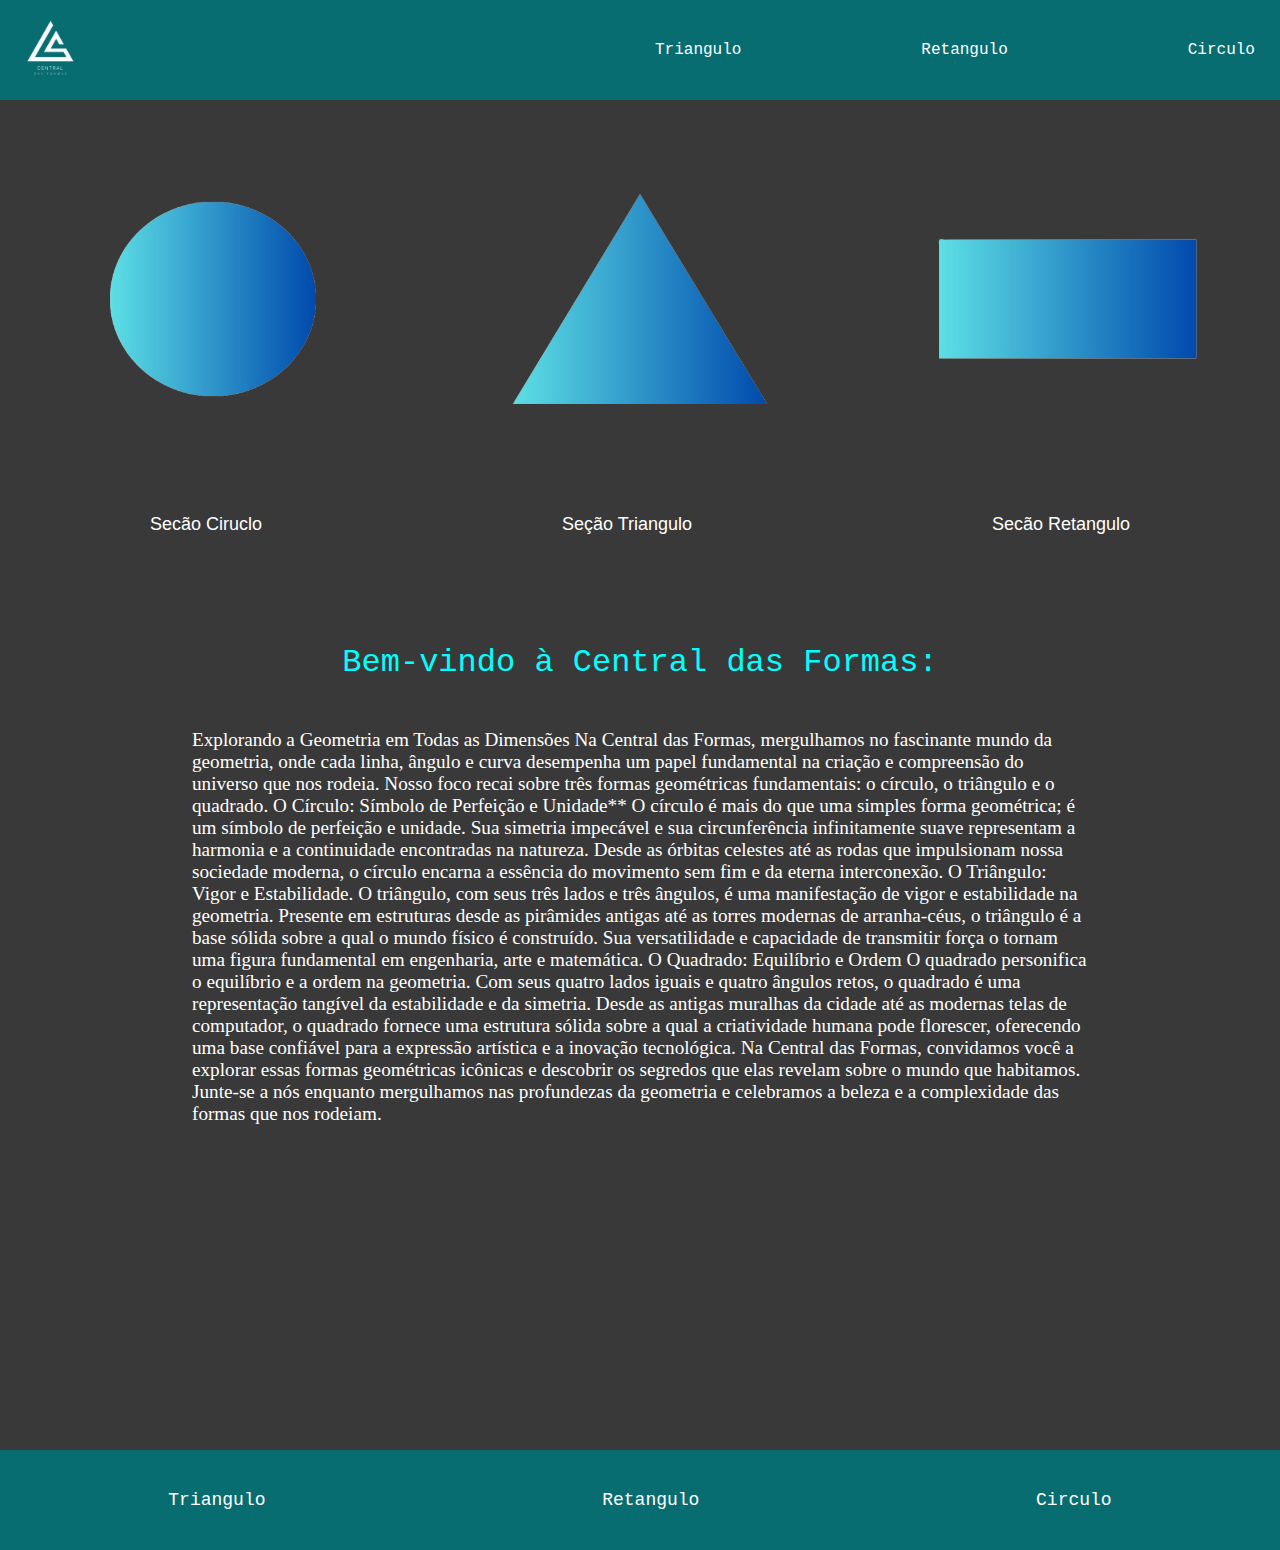
<file: index.html>
<!DOCTYPE html>
<html lang="pt-br">
  <head>
    <meta charset="UTF-8" />
    <meta name="viewport" content="width=device-width, initial-scale=1.0" />
    <link rel="stylesheet" href="assets/css/styles.css" />
    <title>Central das Formas: home</title>
  </head>
  <body>
    <header id="header">
      <div class="paiimg">
        <a href="index.html"><img
          src="img/incones/Loja_de_Surf-removebg-preview.png"
          alt="Logo"
          class="img1" 
        /></a>
      </div>
      <a href="triangulo.html" class="links">Triangulo</a>
      <a href="retangulo.html" class="links">Retangulo</a>
      <a href="circulo.html" class="links">Circulo</a>
    </header>

    <main id="main1">
      <div class="secimg">
        <img
          src="img/incones/Design_sem_nome-removebg-preview.png"
          href="circulo.html"
          class="imgensformas"
          width="25%"
        />
        <img
          src="img/incones/Design_sem_nome__1_-removebg-preview.png"
          href="triangulo.html"
          class="imagensformas"
          width="25%"
        />
        <img
          src="img/incones/Design_sem_nome__2_-removebg-preview.png"
          href="retangulo.html"
          class="imagensformas"
          width="25%"
        />
      </div>
      <div class="paitexts">
        <a href="circulo.html" class="textlinks">Secão Ciruclo</a>
        <a href="triangulo.html" class="textlinks">Seção Triangulo</a>
        <a href="retangulo.html" class="textlinks">Secão Retangulo</a>
      </div>
      <div class="textprincip">
        <h1 class="titulo1">Bem-vindo à Central das Formas:</h1>
        <p class="textparagrafo">
          Explorando a Geometria em Todas as Dimensões Na Central das Formas,
          mergulhamos no fascinante mundo da geometria, onde cada linha, ângulo
          e curva desempenha um papel fundamental na criação e compreensão do
          universo que nos rodeia. Nosso foco recai sobre três formas
          geométricas fundamentais: o círculo, o triângulo e o quadrado. O
          Círculo: Símbolo de Perfeição e Unidade** O círculo é mais do que uma
          simples forma geométrica; é um símbolo de perfeição e unidade. Sua
          simetria impecável e sua circunferência infinitamente suave
          representam a harmonia e a continuidade encontradas na natureza. Desde
          as órbitas celestes até as rodas que impulsionam nossa sociedade
          moderna, o círculo encarna a essência do movimento sem fim e da eterna
          interconexão. O Triângulo: Vigor e Estabilidade. O triângulo, com seus
          três lados e três ângulos, é uma manifestação de vigor e estabilidade
          na geometria. Presente em estruturas desde as pirâmides antigas até as
          torres modernas de arranha-céus, o triângulo é a base sólida sobre a
          qual o mundo físico é construído. Sua versatilidade e capacidade de
          transmitir força o tornam uma figura fundamental em engenharia, arte e
          matemática. O Quadrado: Equilíbrio e Ordem O quadrado personifica o
          equilíbrio e a ordem na geometria. Com seus quatro lados iguais e
          quatro ângulos retos, o quadrado é uma representação tangível da
          estabilidade e da simetria. Desde as antigas muralhas da cidade até as
          modernas telas de computador, o quadrado fornece uma estrutura sólida
          sobre a qual a criatividade humana pode florescer, oferecendo uma base
          confiável para a expressão artística e a inovação tecnológica. Na
          Central das Formas, convidamos você a explorar essas formas
          geométricas icônicas e descobrir os segredos que elas revelam sobre o
          mundo que habitamos. Junte-se a nós enquanto mergulhamos nas
          profundezas da geometria e celebramos a beleza e a complexidade das
          formas que nos rodeiam.
        </p>
      </div>
    </main>

    <footer id="foot">
      <a href="triangulo.html" class="links">Triangulo</a>
      <a href="retangulo.html" class="links">Retangulo</a>
      <a href="circulo.html" class="links">Circulo</a>
    </footer>
  </body>
</html>
</file>
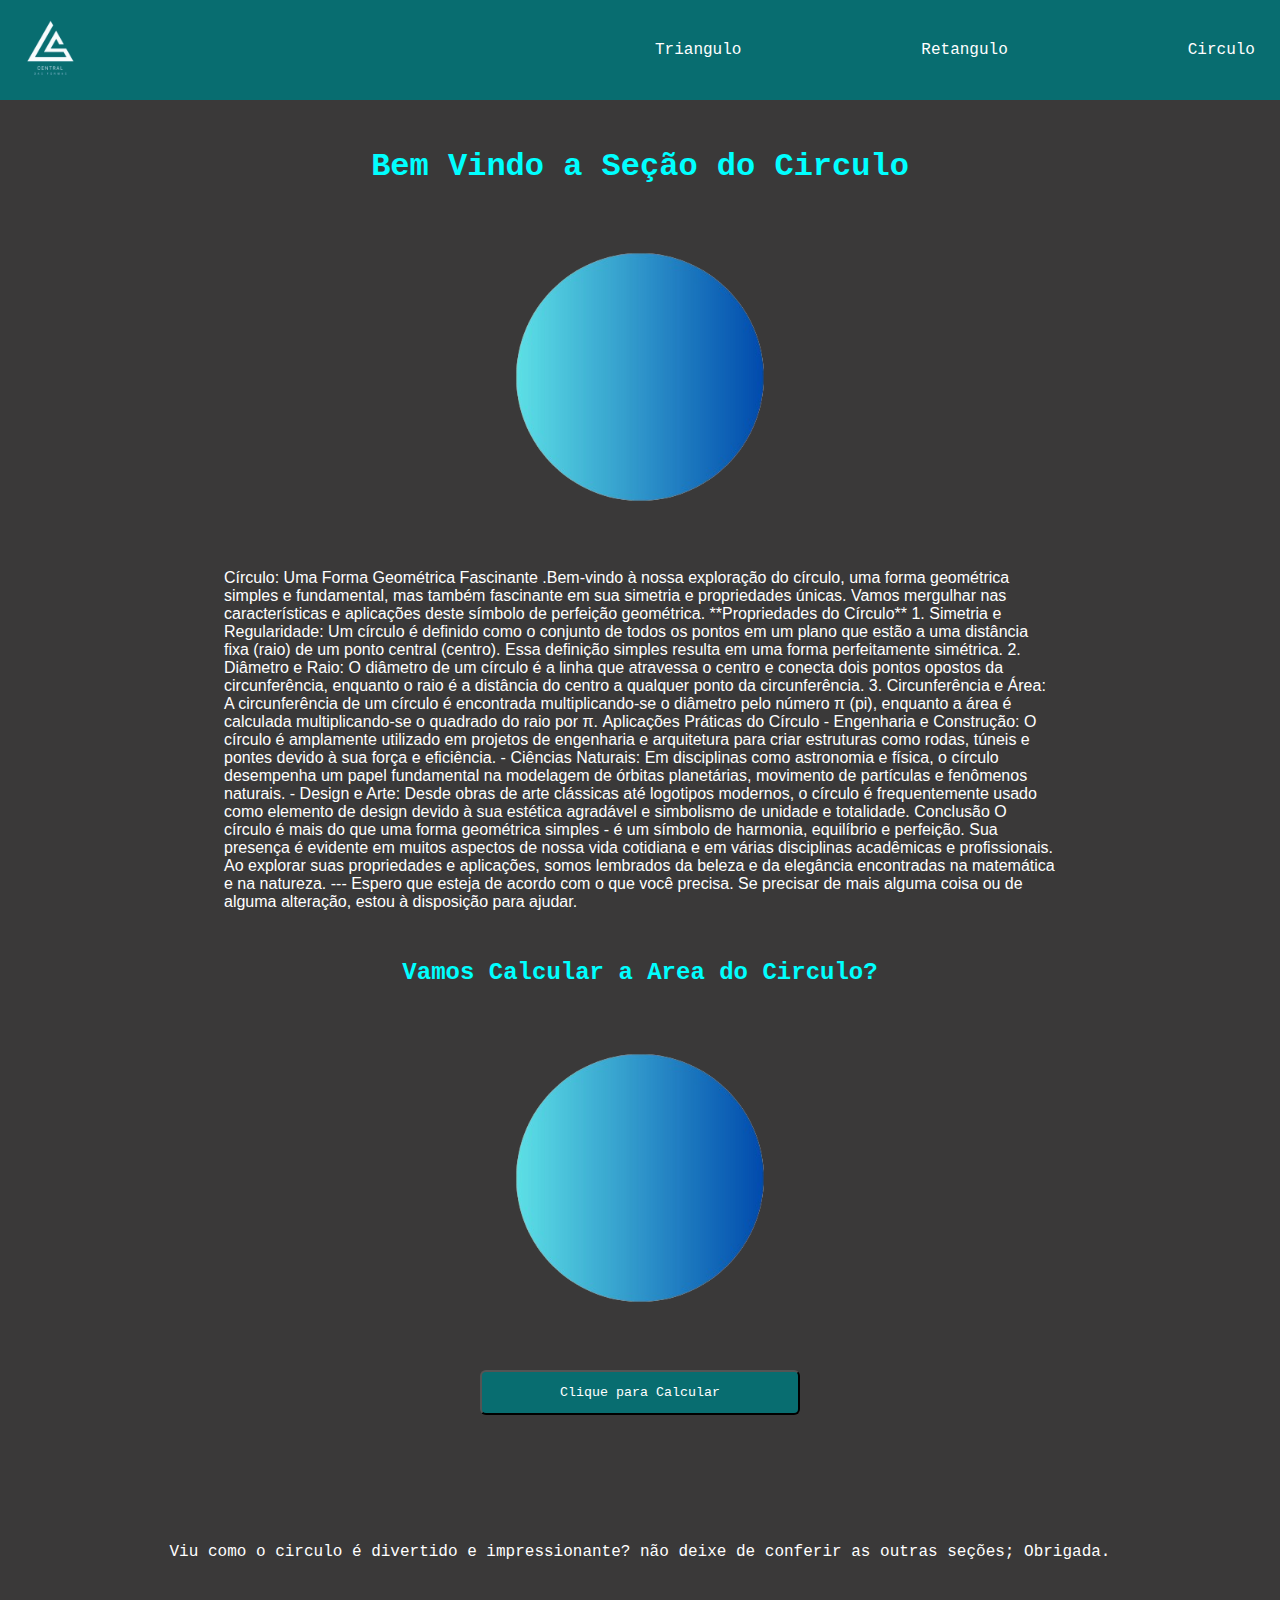
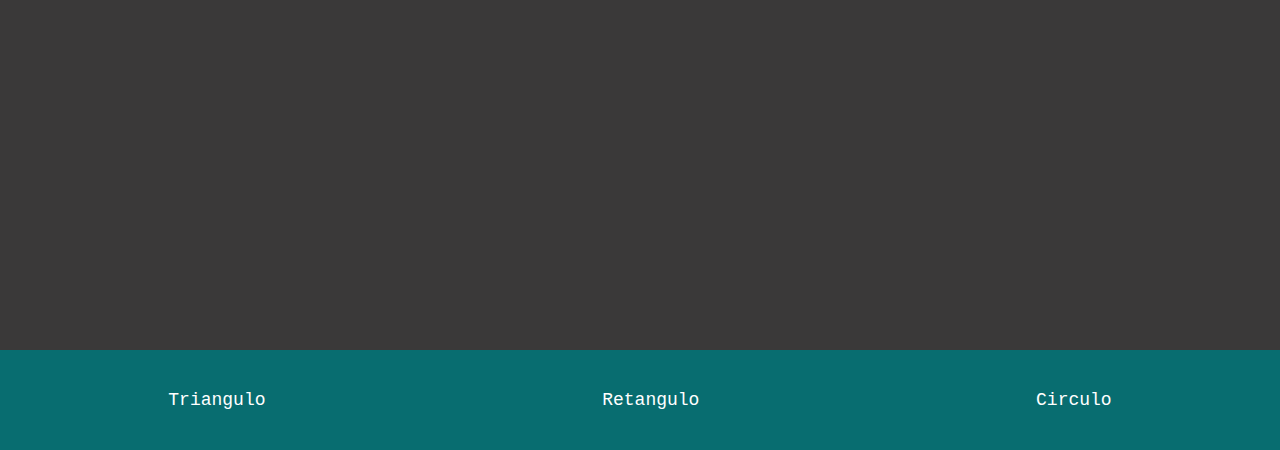
<file: circulo.html>
<!DOCTYPE html>
<html lang="pt-br">
  <head>
    <meta charset="UTF-8" />
    <meta name="viewport" content="width=device-width, initial-scale=1.0" />
    <link rel="stylesheet" href="assets/css/styles.css" />
    <title>Seção do Circulo</title>
  </head>
  <body>
    <header id="header">
      <div class="paiimg">
        <a href="index.html"
          ><img
            src="img/incones/Loja_de_Surf-removebg-preview.png"
            alt="Logo"
            class="img1"
        /></a>
      </div>
      <a href="triangulo.html" class="links">Triangulo</a>
      <a href="retangulo.html" class="links">Retangulo</a>
      <a href="circulo.html" class="links">Circulo</a>
    </header>

    <main id="mainpag2">
      <h1 class="titulopag2">Bem Vindo a Seção do Circulo</h1>
      <img
        src="img/incones/Design_sem_nome-removebg-preview.png"
        width="30%3,
            "
      />
      <p class="textopag2">
        Círculo: Uma Forma Geométrica Fascinante .Bem-vindo à nossa exploração
        do círculo, uma forma geométrica simples e fundamental, mas também
        fascinante em sua simetria e propriedades únicas. Vamos mergulhar nas
        características e aplicações deste símbolo de perfeição geométrica.
        **Propriedades do Círculo** 1. Simetria e Regularidade: Um círculo é
        definido como o conjunto de todos os pontos em um plano que estão a uma
        distância fixa (raio) de um ponto central (centro). Essa definição
        simples resulta em uma forma perfeitamente simétrica. 2. Diâmetro e
        Raio: O diâmetro de um círculo é a linha que atravessa o centro e
        conecta dois pontos opostos da circunferência, enquanto o raio é a
        distância do centro a qualquer ponto da circunferência. 3.
        Circunferência e Área: A circunferência de um círculo é encontrada
        multiplicando-se o diâmetro pelo número π (pi), enquanto a área é
        calculada multiplicando-se o quadrado do raio por π. Aplicações Práticas
        do Círculo - Engenharia e Construção: O círculo é amplamente utilizado
        em projetos de engenharia e arquitetura para criar estruturas como
        rodas, túneis e pontes devido à sua força e eficiência. - Ciências
        Naturais: Em disciplinas como astronomia e física, o círculo desempenha
        um papel fundamental na modelagem de órbitas planetárias, movimento de
        partículas e fenômenos naturais. - Design e Arte: Desde obras de arte
        clássicas até logotipos modernos, o círculo é frequentemente usado como
        elemento de design devido à sua estética agradável e simbolismo de
        unidade e totalidade. Conclusão O círculo é mais do que uma forma
        geométrica simples - é um símbolo de harmonia, equilíbrio e perfeição.
        Sua presença é evidente em muitos aspectos de nossa vida cotidiana e em
        várias disciplinas acadêmicas e profissionais. Ao explorar suas
        propriedades e aplicações, somos lembrados da beleza e da elegância
        encontradas na matemática e na natureza. --- Espero que esteja de acordo
        com o que você precisa. Se precisar de mais alguma coisa ou de alguma
        alteração, estou à disposição para ajudar.
      </p>
      <h2 class="subtitpag2">Vamos Calcular a Area do Circulo?</h2>
      <img src="img/incones/Design_sem_nome-removebg-preview.png" width="30%" />
      <button onclick="calccirc()" class="botaopag2">
        Clique para Calcular
      </button>
      <p id="resultpag2"></p>
      <p class="textencerpag2">
        Viu como o circulo é divertido e impressionante? não deixe de conferir
        as outras seções; Obrigada.
      </p>
    </main>

    <footer id="foot">
      <a href="triangulo.html" class="links">Triangulo</a>
      <a href="retangulo.html" class="links">Retangulo</a>
      <a href="circulo.html" class="links">Circulo</a>
    </footer>

    <script src="js/script.js"></script>
  </body>
</html>
</file>
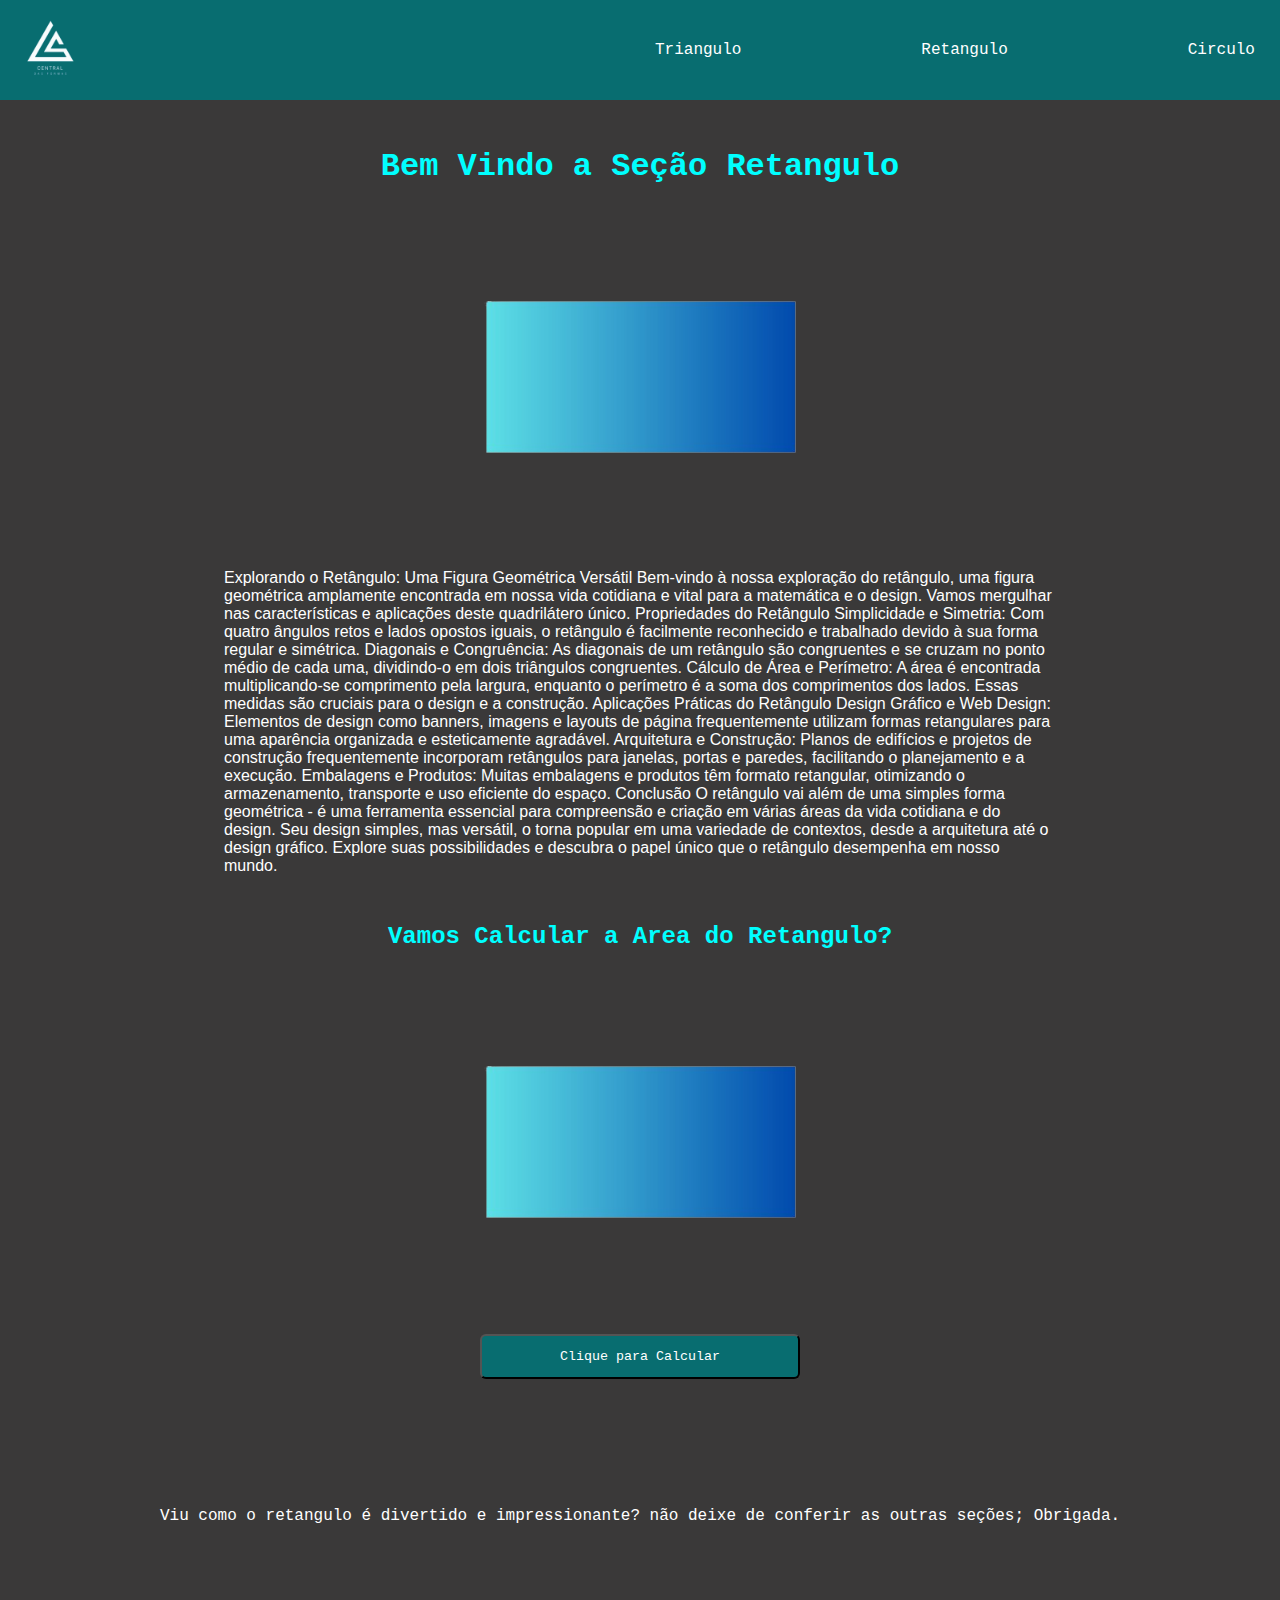
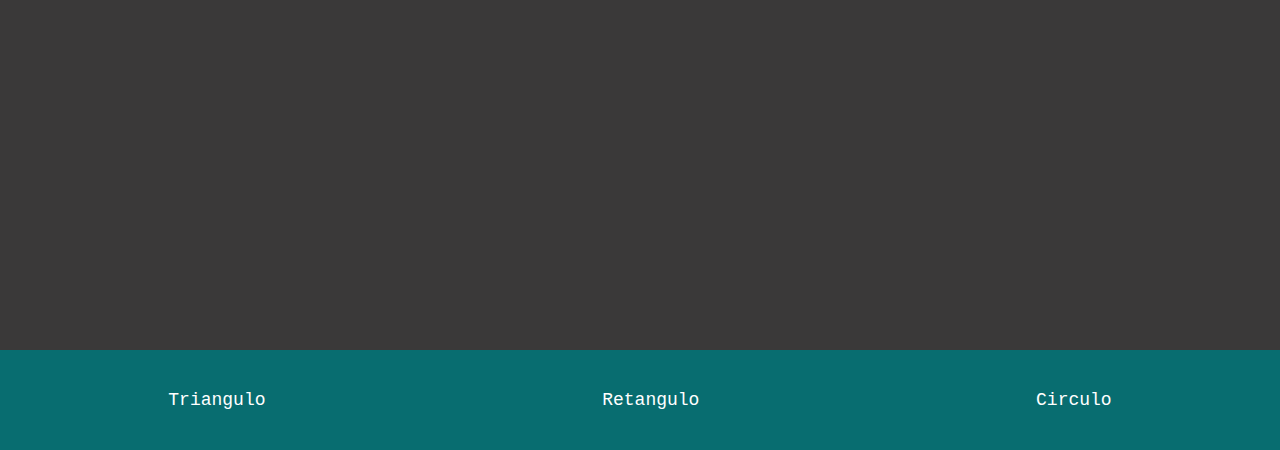
<file: retangulo.html>
<!DOCTYPE html>
<html lang="pt-br">
  <head>
    <meta charset="UTF-8" />
    <meta name="viewport" content="width=device-width, initial-scale=1.0" />
    <link rel="stylesheet" href="assets/css/styles.css" />
    <title>Seção do Retangulo</title>
  </head>
  <body>
    <header id="header">
      <div class="paiimg">
        <a href="index.html"
          ><img
            src="img/incones/Loja_de_Surf-removebg-preview.png"
            alt="Logo"
            class="img1"
        /></a>
      </div>
      <a href="triangulo.html" class="links">Triangulo</a>
      <a href="retangulo.html" class="links">Retangulo</a>
      <a href="circulo.html" class="links">Circulo</a>
    </header>

    <main id="mainpag2">
      <h1 class="titulopag2">Bem Vindo a Seção Retangulo</h1>
      <img
        src="img/incones/Design_sem_nome__2_-removebg-preview.png"
        width="30%3,
          "
      />
      <p class="textopag2">
        Explorando o Retângulo: Uma Figura Geométrica Versátil Bem-vindo à nossa
        exploração do retângulo, uma figura geométrica amplamente encontrada em
        nossa vida cotidiana e vital para a matemática e o design. Vamos
        mergulhar nas características e aplicações deste quadrilátero único.
        Propriedades do Retângulo Simplicidade e Simetria: Com quatro ângulos
        retos e lados opostos iguais, o retângulo é facilmente reconhecido e
        trabalhado devido à sua forma regular e simétrica. Diagonais e
        Congruência: As diagonais de um retângulo são congruentes e se cruzam no
        ponto médio de cada uma, dividindo-o em dois triângulos congruentes.
        Cálculo de Área e Perímetro: A área é encontrada multiplicando-se
        comprimento pela largura, enquanto o perímetro é a soma dos comprimentos
        dos lados. Essas medidas são cruciais para o design e a construção.
        Aplicações Práticas do Retângulo Design Gráfico e Web Design: Elementos
        de design como banners, imagens e layouts de página frequentemente
        utilizam formas retangulares para uma aparência organizada e
        esteticamente agradável. Arquitetura e Construção: Planos de edifícios e
        projetos de construção frequentemente incorporam retângulos para
        janelas, portas e paredes, facilitando o planejamento e a execução.
        Embalagens e Produtos: Muitas embalagens e produtos têm formato
        retangular, otimizando o armazenamento, transporte e uso eficiente do
        espaço. Conclusão O retângulo vai além de uma simples forma geométrica -
        é uma ferramenta essencial para compreensão e criação em várias áreas da
        vida cotidiana e do design. Seu design simples, mas versátil, o torna
        popular em uma variedade de contextos, desde a arquitetura até o design
        gráfico. Explore suas possibilidades e descubra o papel único que o
        retângulo desempenha em nosso mundo.
      </p>
      <h2 class="subtitpag2">Vamos Calcular a Area do Retangulo?</h2>
      <img
        src="img/incones/Design_sem_nome__2_-removebg-preview.png"
        width="30%"
      />
      <button onclick="calcretangulo()" class="botaopag2">
        Clique para Calcular
      </button>
      <p id="resultpag2"></p>
      <p class="textencerpag2">
        Viu como o retangulo é divertido e impressionante? não deixe de conferir
        as outras seções; Obrigada.
      </p>
    </main>

    <footer id="foot">
      <a href="triangulo.html" class="links">Triangulo</a>
      <a href="retangulo.html" class="links">Retangulo</a>
      <a href="circulo.html" class="links">Circulo</a>
    </footer>

    <script src="js/script.js"></script>
  </body>
</html>
</file>
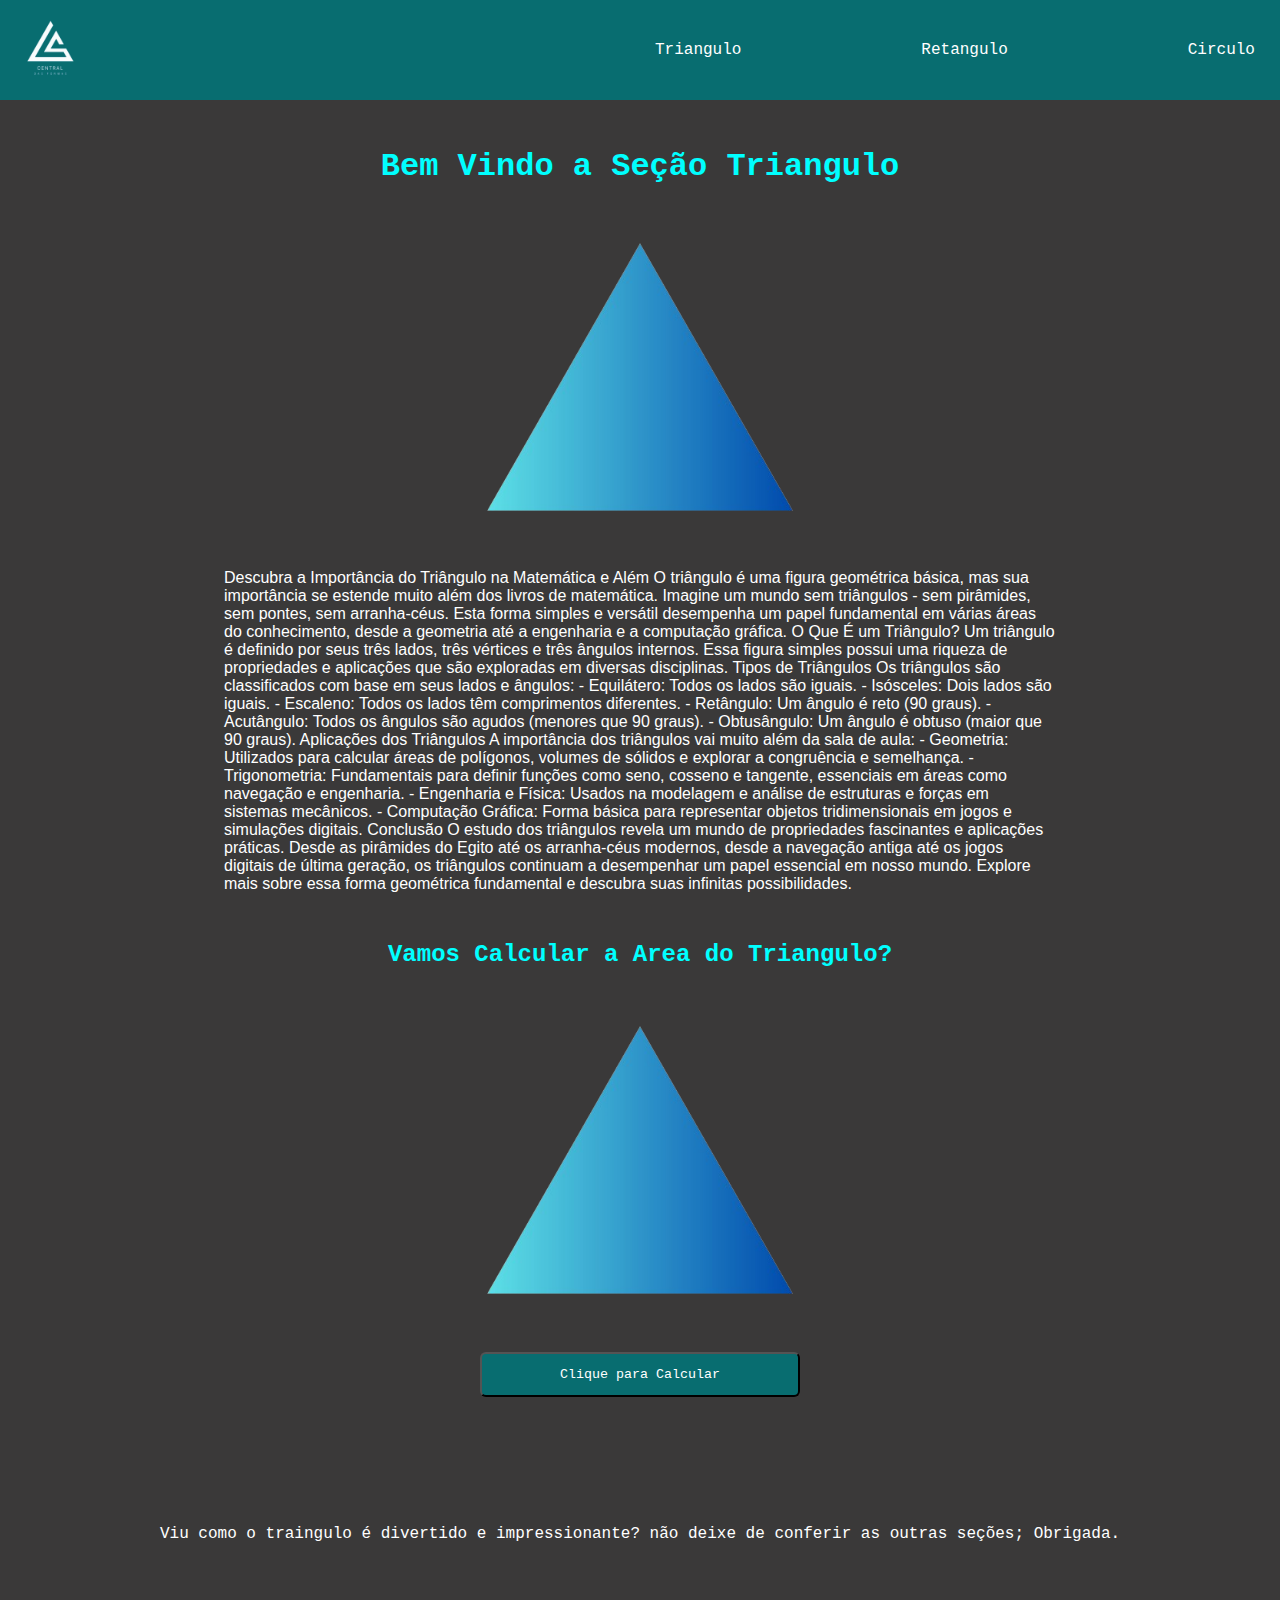
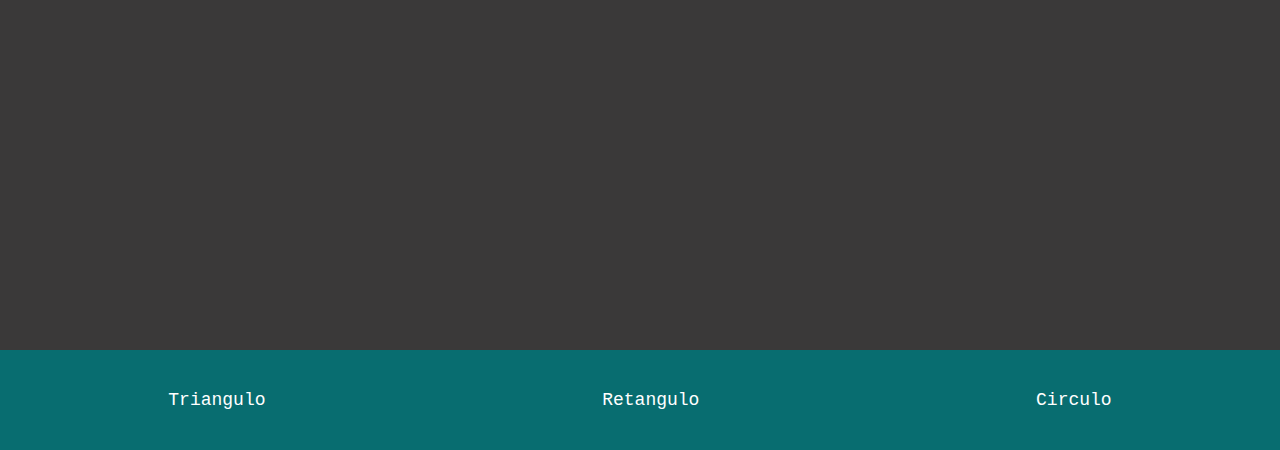
<file: triangulo.html>
<!DOCTYPE html>
<html lang="pt-br">
  <head>
    <meta charset="UTF-8" />
    <meta name="viewport" content="width=device-width, initial-scale=1.0" />
    <link rel="stylesheet" href="assets/css/styles.css" />
    <title>Seção do Triangulo</title>
  </head>
  <body>
    <header id="header">
      <div class="paiimg">
        <a href="index.html"
          ><img
            src="img/incones/Loja_de_Surf-removebg-preview.png"
            alt="Logo"
            class="img1"
        /></a>
      </div>
      <a href="triangulo.html" class="links">Triangulo</a>
      <a href="retangulo.html" class="links">Retangulo</a>
      <a href="circulo.html" class="links">Circulo</a>
    </header>

    <main id="mainpag2">
      <h1 class="titulopag2">Bem Vindo a Seção Triangulo</h1>
      <img
        src="img/incones/Design_sem_nome__1_-removebg-preview.png"
        width="30%3,
        "
      />
      <p class="textopag2">
        Descubra a Importância do Triângulo na Matemática e Além O triângulo é
        uma figura geométrica básica, mas sua importância se estende muito além
        dos livros de matemática. Imagine um mundo sem triângulos - sem
        pirâmides, sem pontes, sem arranha-céus. Esta forma simples e versátil
        desempenha um papel fundamental em várias áreas do conhecimento, desde a
        geometria até a engenharia e a computação gráfica. O Que É um Triângulo?
        Um triângulo é definido por seus três lados, três vértices e três
        ângulos internos. Essa figura simples possui uma riqueza de propriedades
        e aplicações que são exploradas em diversas disciplinas. Tipos de
        Triângulos Os triângulos são classificados com base em seus lados e
        ângulos: - Equilátero: Todos os lados são iguais. - Isósceles: Dois
        lados são iguais. - Escaleno: Todos os lados têm comprimentos
        diferentes. - Retângulo: Um ângulo é reto (90 graus). - Acutângulo:
        Todos os ângulos são agudos (menores que 90 graus). - Obtusângulo: Um
        ângulo é obtuso (maior que 90 graus). Aplicações dos Triângulos A
        importância dos triângulos vai muito além da sala de aula: - Geometria:
        Utilizados para calcular áreas de polígonos, volumes de sólidos e
        explorar a congruência e semelhança. - Trigonometria: Fundamentais para
        definir funções como seno, cosseno e tangente, essenciais em áreas como
        navegação e engenharia. - Engenharia e Física: Usados na modelagem e
        análise de estruturas e forças em sistemas mecânicos. - Computação
        Gráfica: Forma básica para representar objetos tridimensionais em jogos
        e simulações digitais. Conclusão O estudo dos triângulos revela um mundo
        de propriedades fascinantes e aplicações práticas. Desde as pirâmides do
        Egito até os arranha-céus modernos, desde a navegação antiga até os
        jogos digitais de última geração, os triângulos continuam a desempenhar
        um papel essencial em nosso mundo. Explore mais sobre essa forma
        geométrica fundamental e descubra suas infinitas possibilidades.
      </p>
      <h2 class="subtitpag2">Vamos Calcular a Area do Triangulo?</h2>
      <img
        src="img/incones/Design_sem_nome__1_-removebg-preview.png"
        width="30%"
      />
      <button onclick="calcquad()" class="botaopag2">Clique para Calcular</button>
      <p id="resultpag2"></p>
      <p class="textencerpag2">Viu como o traingulo é divertido e impressionante?
        não deixe de conferir as outras seções; Obrigada.
      </p>

    </main>

    <footer id="foot">
        <a href="triangulo.html" class="links">Triangulo</a>
        <a href="retangulo.html" class="links">Retangulo</a>
        <a href="circulo.html" class="links">Circulo</a>
      </footer>

    <script src="js/script.js"></script>
  </body>
</html>
</file>
<file: assets/css/styles.css>
* {
  margin: 0;
  padding: 0;
  box-sizing: border-box;
}

#header {
  width: 100%;
  height: 100px;
  background-color: rgb(8, 109, 112);
  display: flex;
  justify-content: space-between;
  align-items: center;
}

#header .paiimg .img1 {
  width: 20%;
}

#header .links {
  text-decoration: none;
  color: white;
  margin: 25px;
  font-family: "Courier New", Courier, monospace;
}

#header .links:hover {
  color: aqua;
}

#main1 {
  background-color: rgb(58, 57, 57);
  width: 100%;
  height: 1350px;
}

#main1 .secimg {
  width: 100%;
  height: 350px;
  padding-top: 3rem;
  display: flex;
  justify-content: space-around;
}

#main1 .paitexts {
  width: 100%;
  height: 100px;
  margin-top: 4rem;
  display: flex;
  justify-content: space-around;
}

#main1 .paitexts .textlinks {
  color: white;
  text-decoration: none;
  font-size: 18px;
  font-family: sans-serif;
  font-weight: 100;
}

#main1 .paitexts .textlinks:hover {
  color: aqua;
  transition: 0.2s;
}

#main1 .textprincip {
  width: 100%;
  height: 250px;
  display: flex;
  flex-direction: column;
  align-items: center;
}

#main1 .textprincip .titulo1 {
  margin-top: 30px;
  color: aqua;
  font-family: "Courier New", Courier, monospace;
  font-weight: 500;
}

#main1 .textprincip .textparagrafo {
  width: 70%;
  margin-top: 3rem;
  font-size: larger;
  color: white;
}

#foot {
  width: 100%;
  height: 100px;
  background-color: rgb(8, 109, 112);
  display: flex;
  justify-content: space-around;
  align-items: center;
}

#foot .links {
  text-decoration: none;
  color: white;
  font-family: "Courier New", Courier, monospace;
  font-size: 18px;
}

#foot .links:hover {
  color: aqua;
}

#mainpag2 {
  background-color: rgb(58, 57, 57);
  width: 100%;
  height: 1850px;
  display: flex;
  flex-direction: column;
  align-items: center;
}

#mainpag2 .titulopag2 {
  padding-top: 3rem;
  color: white;
  font-family: "Courier New", Courier, monospace;
  color: aqua;
}

#mainpag2 .textopag2 {
  width: 65%;
  color: white;
  font-family: sans-serif;
}

#mainpag2 .subtitpag2 {
  margin-top: 3rem;
  font-family: "Courier New", Courier, monospace;
  color: aqua;
  flex-direction: column;
  align-items: center;
}

#mainpag2 .botaopag2 {
  width: 25%;
  height: 45px;
  border-radius: 6px;
  color: white;
  background-color: rgb(8, 109, 112);
  font-family: "Courier New", Courier, monospace;
}

#mainpag2 .botaopag2:hover {
  background-color: blueviolet;
  transition: 0.3s;
  color: white;
}

#mainpag2 #resultpag2 {
  margin-top: 2rem;
  font-family: "Courier New", Courier, monospace;
  color: aqua;
}

#mainpag2 .textencerpag2 {
  margin-top: 6rem;
  color: white;
  font-family: "Courier New", Courier, monospace;
  font-size: medium;
}

.textencerpag2 {
  margin-top: 6rem;
  color: white;
  font-family: "Courier New", Courier, monospace;
  font-size: medium;
}
</file>
